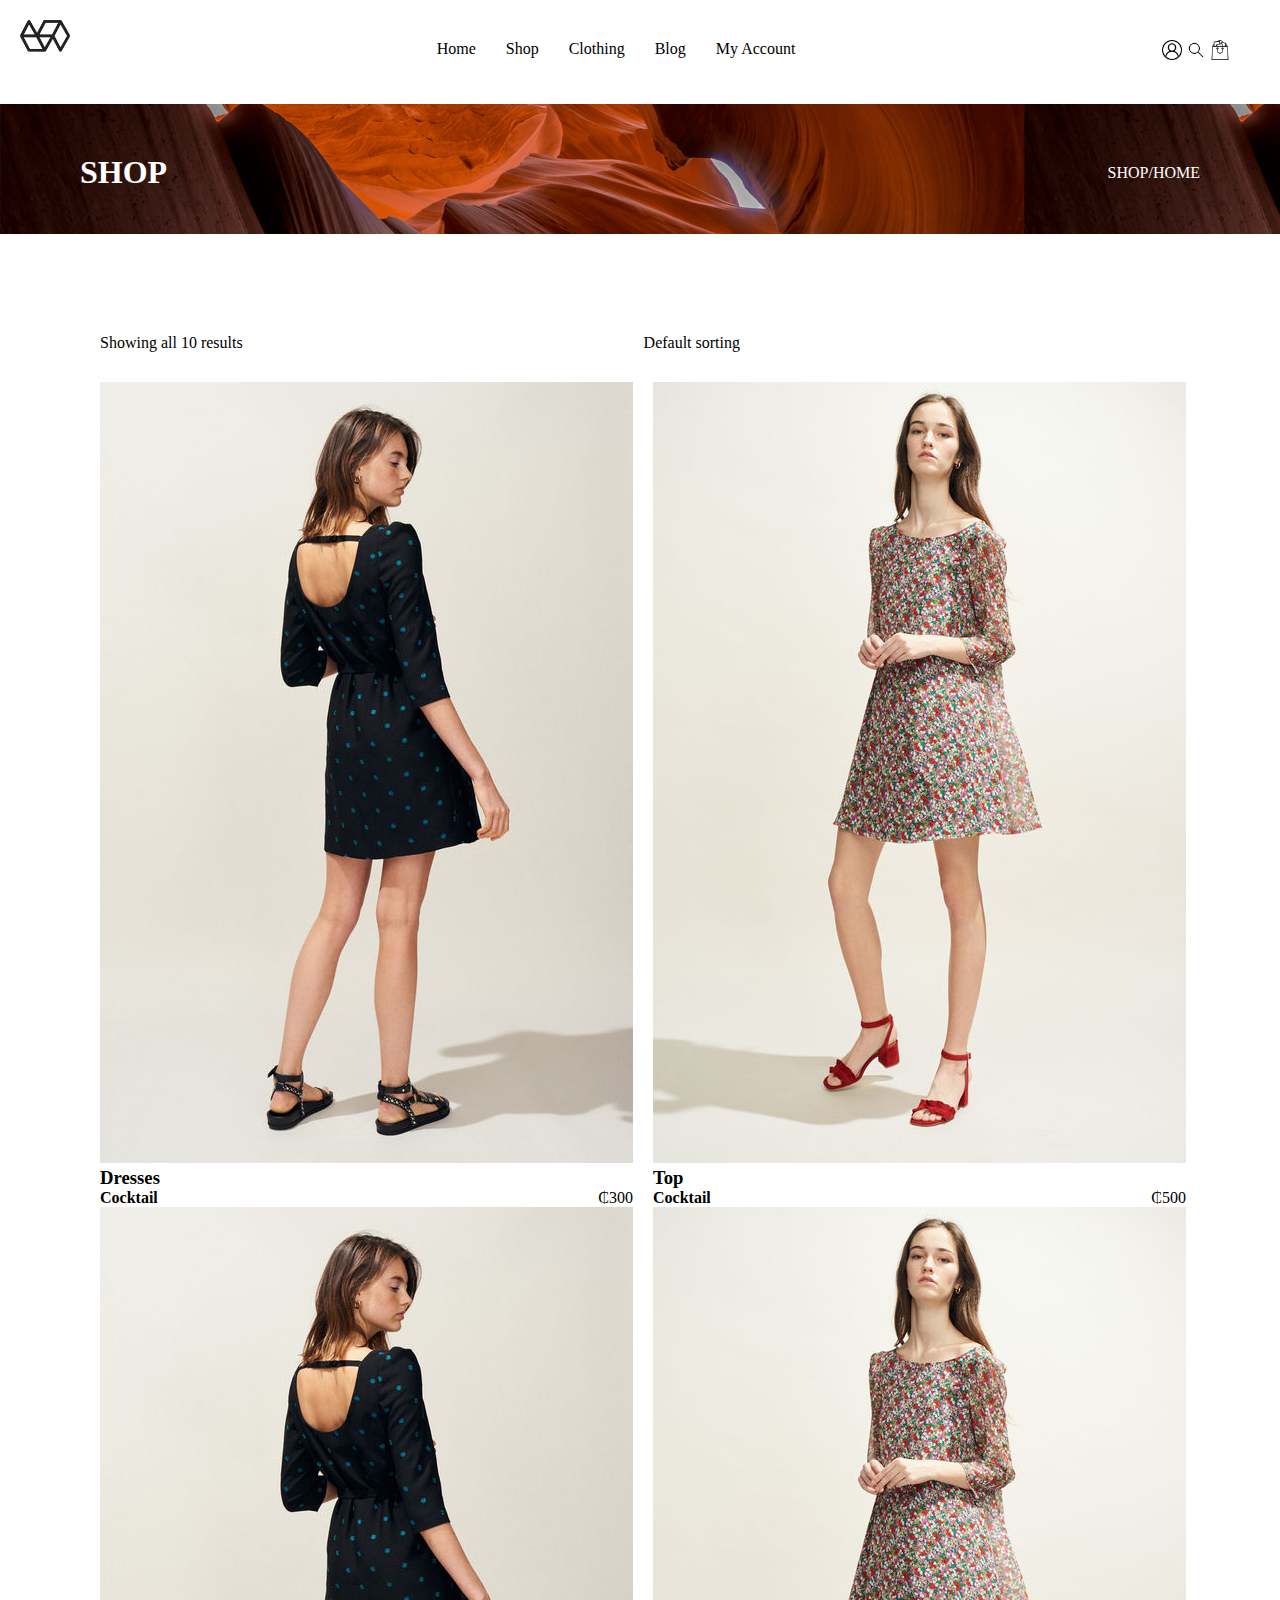
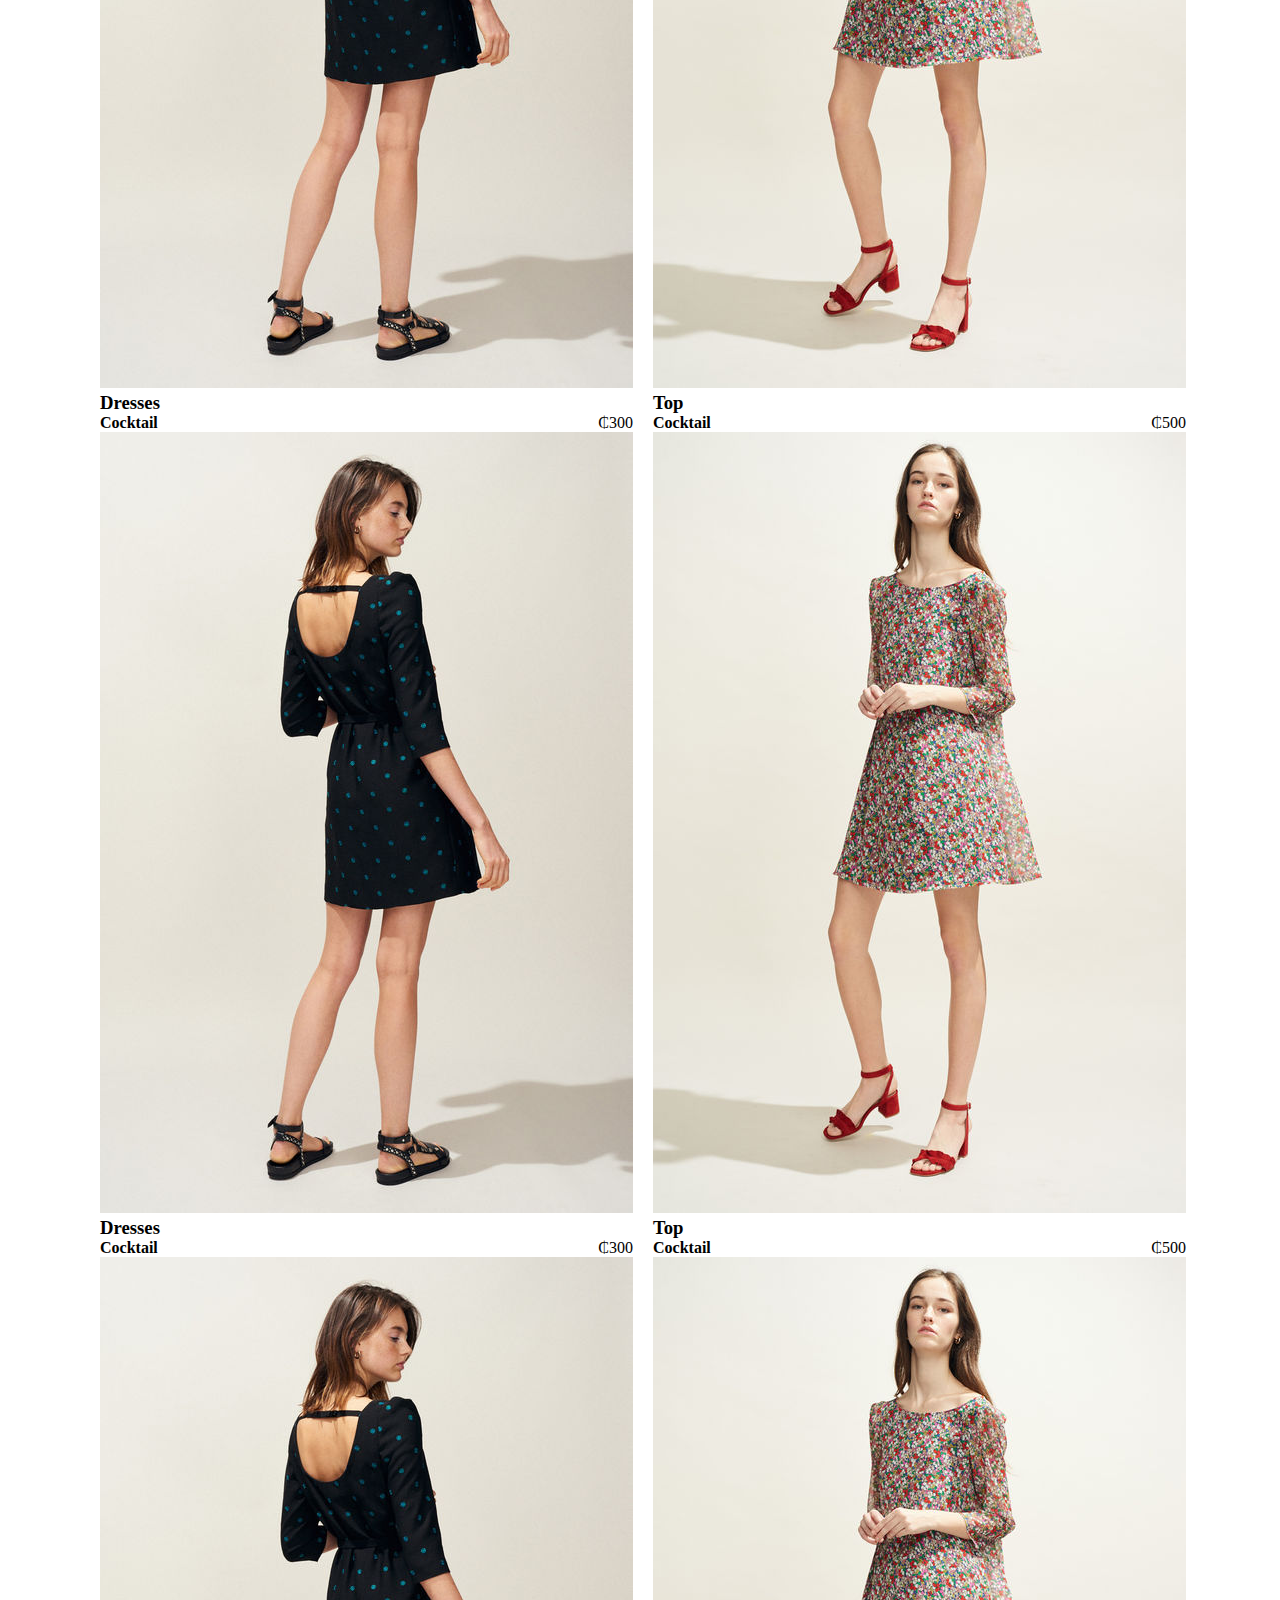
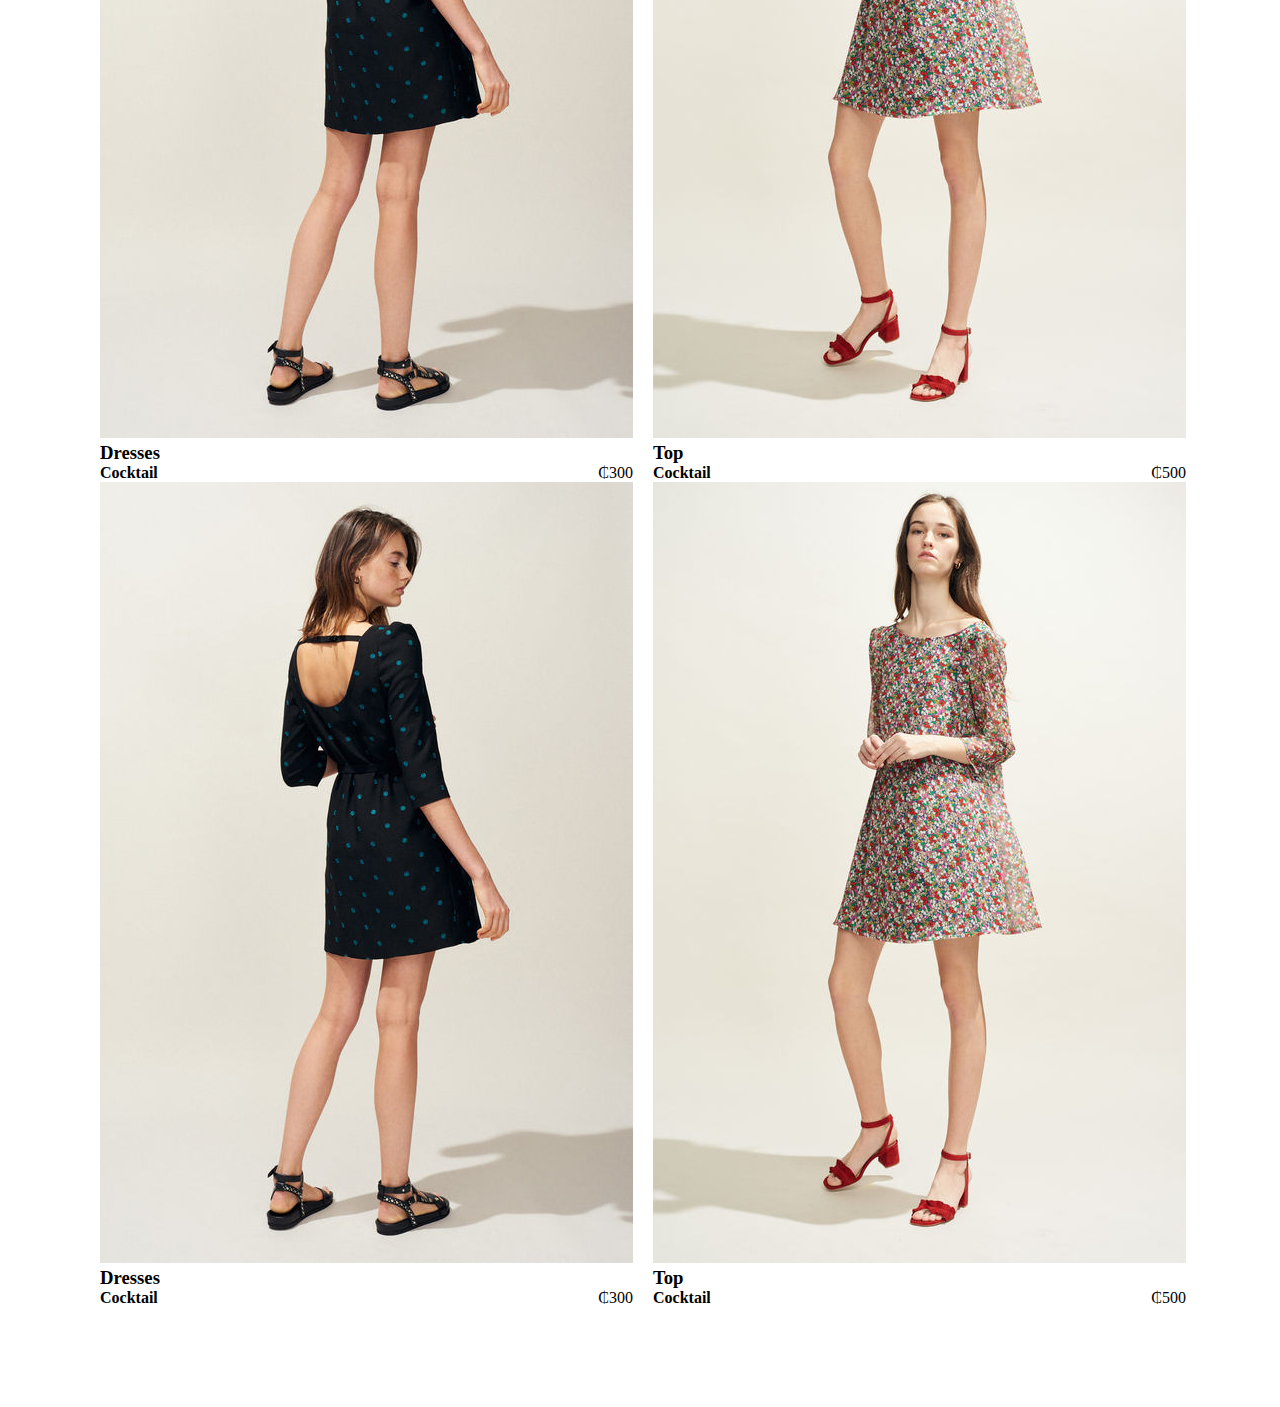
<file: shop.html>
<!DOCTYPE html>
<html lang="en">

<head>
    <meta charset="UTF-8">
    <meta name="viewport" content="width=device-width, initial-scale=1.0">
    <title>Shop</title>
    <link rel="preconnect" href="https://fonts.googleapis.com">
    <link rel="preconnect" href="https://fonts.gstatic.com" crossorigin>
    <link
        href="https://fonts.googleapis.com/css2?family=Open+Sans:ital,wght@0,300..800;1,300..800&family=Poppins:ital,wght@0,100;0,200;0,300;0,400;0,500;0,600;0,700;0,800;0,900;1,100;1,200;1,300;1,400;1,500;1,600;1,700;1,800;1,900&display=swap"
        rel="stylesheet">

    <link rel="stylesheet" href="./assets/CSS/style.css">
</head>

<body>
    
        <nav>

            <div class="logo">
                <img src="./assets/images/logo-dark.png" alt="logo">
            </div>
            <div>
                <ul class="nav-items">
                    <li class="list-items"><a href="./index.html">Home</a></li>
                    <li class="list-items"><a href="./shop.html">Shop</a></li>
                    <li class="list-items"><a href="#">Clothing</a></li>
                    <li class="list-items"><a href="#">Blog</a></li>
                    <li class="list-items"><a href="#">My Account</a></li>
                </ul>
            </div>
            <div class="nav-icons">
                <a href=""> <img src="./assets/images/user.png" alt="" width="20px" height="20px"></a>
                <a href=""> <img src="./assets/images/search.png" alt="" width="20px" height="20px"></a>
                <a href=""> <img src="./assets/images/shopping-bag.png" alt="" width="20px" height="20px"></a>
            </div>

        </nav>
        <header class="sh-header-section">
            <div class="sh-header">
                <h1>SHOP</h1>

                <P>SHOP/HOME</P>
            </div>

        </header>

        <section class="shop-list-section">
            <div class="shop-list">
                <p>Showing all 10 results</p>

                <p>Default sorting</p>
            </div>

            <div class="to-buy">
                <div>
                    <img src="./assets/images/beta3.jpg" alt="">
                    <h3>Dresses</h3>
                    <div class="sh-price">
                        <h4>Cocktail</h4>
                        <p>₵300</p>
                    </div>
                </div>
                <div>
                    <img src="./assets/images/beta6.jpg" alt="">
                    <h3>Top</h3>
                    <div class="sh-price">
                        <h4>Cocktail</h4>
                        <p>₵500</p>
                    </div>
                </div>
                <div>
                    <img src="./assets/images/beta3.jpg" alt="">
                    <h3>Dresses</h3>
                    <div class="sh-price">
                        <h4>Cocktail</h4>
                        <p>₵300</p>
                    </div>
                </div>
                <div>
                    <img src="./assets/images/beta6.jpg" alt="">
                    <h3>Top</h3>
                    <div class="sh-price">
                        <h4>Cocktail</h4>
                        <p>₵500</p>
                    </div>
                </div>
                <div>
                    <img src="./assets/images/beta3.jpg" alt="">
                    <h3>Dresses</h3>
                    <div class="sh-price">
                        <h4>Cocktail</h4>
                        <p>₵300</p>
                    </div>
                </div>
                <div>
                    <img src="./assets/images/beta6.jpg" alt="">
                    <h3>Top</h3>
                    <div class="sh-price">
                        <h4>Cocktail</h4>
                        <p>₵500</p>
                    </div>
                </div>
                <div>
                    <img src="./assets/images/beta3.jpg" alt="">
                    <h3>Dresses</h3>
                    <div class="sh-price">
                        <h4>Cocktail</h4>
                        <p>₵300</p>
                    </div>
                </div>
                <div>
                    <img src="./assets/images/beta6.jpg" alt="">
                    <h3>Top</h3>
                    <div class="sh-price">
                        <h4>Cocktail</h4>
                        <p>₵500</p>
                    </div>
                </div>
                <div>
                    <img src="./assets/images/beta3.jpg" alt="">
                    <h3>Dresses</h3>
                    <div class="sh-price">
                        <h4>Cocktail</h4>
                        <p>₵300</p>
                    </div>
                </div>
                <div>
                    <img src="./assets/images/beta6.jpg" alt="">
                    <h3>Top</h3>
                    <div class="sh-price">
                        <h4>Cocktail</h4>
                        <p>₵500</p>
                    </div>
                </div>
                

            </div>
            <!-- <aside>
                <div>
                    <div>
                        <h3>Average rating</h3>
                    <hr>
                    </div>
                    <p>(1)</p>
                    <div>
                        <img src="./assets/shop-images/star.png" alt="">
                        <img src="./assets/shop-images/star.png" alt="">
                        <img src="./assets/shop-images/star.png" alt="">
                        <img src="./assets/shop-images/star.png" alt="">
                        <img src="./assets/shop-images/star.png" alt="">
                    </div>
                </div>

            </aside> -->
        </section>

        

        
    
</body>

</html>
</file>
<file: assets/CSS/style.css>
* {
    margin: 0;
    padding: 0;
}

@import url('https://fonts.googleapis.com/css2?family=Poppins:ital,wght@0,100;0,200;0,300;0,400;0,500;0,600;0,700;0,800;0,900;1,100;1,200;1,300;1,400;1,500;1,600;1,700;1,800;1,900&display=swap');



header {
    width: 100%;
}

nav {
    display: flex;
    justify-content: space-between;
    padding: 20px;

}

.logo {
    width: 50px;
}

.logo img {
    width: 100%;
}

.nav-items {
    display: flex;
    gap: 30px;
    padding-top: 20px;

}

.nav-icons {
    padding-top: 20px;
    gap: 30px;
    margin-right: 30px;
}

.icons-1 {
    padding: 10px;
}

.list-items {
    list-style-type: none;
}

nav a {
    text-decoration: none;
    color: black;
}

.hero {
    background-image: url(../images/shop-hero-bg.jpg);
    background-repeat: no-repeat;
    background-position: center;
    background-size: cover;
    height: 100vh;
    width: 100%;

}


.text-hero {
    width: 50%;
    padding-top: 9em;
    padding-left: 3em;
    color: white;
}

.text-hero h1 {
    margin: 20px;
    font-size: 4rem;
}

.text-hero p {
    margin: 20px;
    font-size: 1.5rem;
}

.bt-hero {
    background-color: white;
    color: black;
    border: none;
    padding: 15px;
    border-radius: 10px;
    margin: 30px;
    font-weight: bold;
}

.a-section {
    display: flex;
    height: 100vh;
}

.main-section {
    margin-top: 10%;
}

.alpha-section {
    margin: 100px;
}


.ac-section {
    display: grid;
    grid-template-columns: 40% 30% 30%;
    grid-template-rows: 1fr;
    grid-column-gap: 20px;
    grid-row-gap: 0px;
    height: 300px;
}

.ac-section a {
    font-family: "Poppins";
    font-weight: 700;
    font-size: small;
}

.a-i {
    background-image: url(../images/model-a.jpg);
    background-repeat: no-repeat;
    background-position: center;
    background-size: cover;
    height: 100%;
    align-content: end;
    padding: 20px;
}

.b-i {
    background-image: url(../images/model-b.jpg);
    background-repeat: no-repeat;
    background-position: center;
    background-size: cover;
    height: 100%;
    align-content: end;
    padding: 20px;
}

.c-i {
    background-image: url(../images/model-c.jpg);
    background-repeat: no-repeat;
    background-position: center;
    background-size: cover;
    height: 100%;
    align-content: end;
    padding: 20px;
}

.beta-section {
    /* margin-top: 10%;
    margin-bottom: 10%; */
    margin: 100px;
}

.beta-container1 {
    display: grid;
    grid-template-columns: 40% 20% 40%;
    grid-template-rows: 1fr;
    /* grid-column-gap: 10px; */
    grid-row-gap: 0px;
    align-content: center;
    align-items: center;

}


.beta-hr {
    padding: 30px;
    font-family: "Poppins";
    font-size: medium;
}

.beta-container2 {
    width: 100%;
}

.beta-images {
    display: flex;
    justify-content: space-evenly;
    gap: 20px;
}

.beta-images img {
    width: 100%;
}

.beta-images h3 {
    font-size: small;
    color: rgb(158, 154, 154);
    margin-bottom: 1rem;
    font-family: "Open Sans";
}

.beta-images h4 {
    font-size: medium;
    font-family: "Poppins";

}

.price {
    display: flex;
    justify-content: space-between;
}

.gamma-section {
    background-color: rgba(255, 192, 203, 0.582);
    height: fit-content;
    width: 100%;
    margin: 0;

}

.gamma-container {
    display: flex;
    width: 100%;
    padding: 30px;
    gap: 10px;
    width: 100%;
}

.text-gamma {
    width: 50%;
    justify-content: center;
    align-content: center;
}

.text-gamma h2 {
    font-family: "Poppins";
    font-size: 3rem;
    margin-bottom: 1rem;
}

.text-gamma p {
    font-size: 1rem;
    line-height: 1.6;
    color: rgb(160, 153, 153);
    margin-bottom: 1rem;
}

.text-gamma button {
    padding: 15px;
    font-family: "Poppins";
    background-color: black;
    color: white;
    border-radius: 6px;
    border: none;
}


.image-gamma {
    width: 50%;
    position: relative;
}

.pic1 {
    position: absolute;
    z-index: 2;
    justify-items: center;
    align-items: center;
    margin-left: 15rem;
    margin-top: 10rem;
}

.delta-section {
    margin: 100px;
}

.client-section {
    margin-top: 10%;
    background-color: rgba(255, 192, 203, 0.582);
    height: 20vh;
    width: 100%;
}

.client-items {
    display: flex;
    justify-content: space-between;
    align-content: center;
    padding-top: 4%;
    padding-right: 2%;
    padding-left: 2%;

}

.blog-intro {
    margin-top: 7%;
    margin-left: 100px;
    margin-right: 100px;
}

.blog-section {
    margin-top: 10px;
    margin-left: 100px;
    margin-right: 100px;
}

.blog-container {
    height: 50vh;
    display: grid;
    grid-template-columns: repeat(3, 1fr);
    grid-template-rows: 1fr;
    grid-column-gap: 30px;
    grid-row-gap: 0px;
    justify-content: center;
}


.blog-container hr {
    width: 80%;
    margin-top: 10px;
    margin-bottom: 10px;
}


.blog-1 {
    padding: 20px;
    background-image: linear-gradient(rgba(77, 74, 74, 0.158), rgba(0, 0, 0, 0.5)), url(../images/businesswoman.jpg);
    background-position: center;
    background-repeat: no-repeat;
    background-size: contain;
    align-content: end;
    background-size: 100% 100%;

}

.blog-2 {
    padding: 20px;
    background-image: linear-gradient(rgba(77, 74, 74, 0.158), rgba(0, 0, 0, 0.5)), url(../images/work.jpg);
    background-position: center;
    background-repeat: no-repeat;
    background-size: contain;
    align-content: end;
    background-size: 100% 100%;
}

.blog-3 {
    padding: 20px;
    background-image: linear-gradient(rgba(77, 74, 74, 0.158), rgba(0, 0, 0, 0.5)), url(../images/yoga.jpg);
    background-position: center;
    background-repeat: no-repeat;
    background-size: contain;
    align-content: end;
    background-size: 100% 100%;
}

.blog-container a {
    text-decoration: none;
    color: rgb(255, 255, 255);
    font-family: "Open Sans";
    font-size: medium;
    font-weight: 600;
}

.blog-container p {
    color: white;
    padding: 5px;
}

.meta {
    display: flex;
    justify-content: space-between;
}

.blog-section {
    margin-bottom: 10%;
}

.gallery {
    width: 100%;
}

.gallery-container {
    height: 200px;
    display: flex;
    justify-content: center;

}

footer {
    background-color: black;
    /* width: 100%; */

}

.ft-a {
    display: flex;
    justify-content: space-between;
    color: rgb(100, 97, 97);
}

.ft-a p {
    margin: 30px;
    font-family: "Poppins";
    font-size: medium;
    font-weight: 600;
}

.ft-a button {
    padding: 10px;
    font-family: "Poppins";
    font-weight: 600;
    background-color: rgb(255, 255, 255);
    color: rgb(0, 0, 0);
    border-radius: 6px;
    border: none;
    margin: 30px;
    width: 10%;
}

.ft-bottom {
    border-top: 1px solid gray;
    border-bottom: 1px solid gray;
    display: flex;
    justify-content: space-evenly;
    padding-top: 5%;
    padding-bottom: 5%;
    align-content: center;


}

.ft-bottom a {
    color: white;
    text-decoration: none;
    line-height: 1.6;
    padding-left: 10px;
    color: rgb(116, 97, 97);
}

.ft-bottom h2 {
    color: gray;
    font-size: medium;
    padding-bottom: 15px;
}

.ft-icons {}

.ft-bottom i {
    display: flex;
    color: gray;
    line-height: 1.6;
    font-size: small;
    justify-content: space-between;
}

.ft-form {
    gap: 0;
}

.ft-bottom input {
    padding: 12px;
    /* width: 60%; */
}

.ft-bottom button {
    background-color: rgba(255, 255, 255, 0);
    padding: 13px;
    border-bottom-right-radius: 4px;
    border-top-right-radius: 4px;
    border: none;
    margin-top: 2px;

}

.cp p {
    padding: 30px;
    color: gray;
    text-align: center;
}

.sh-header-section {
    background-image: url(../shop-images/page-header-bg.png);
    height: 130px;
    color: white;
}

.sh-header {
    display: flex;
    justify-content: space-between;
    margin-left: 30px;
    margin-right: 30px;
    margin-top: 20px;
    align-items: center;
    padding: 50px;
}

/* .sh-header h1
.sh-header p {
    

} */

.shop-list-section {
    margin: 100px;
    width: 50%;
}

.shop-list {
    width: 100%;
    display: flex;
    justify-content: space-between;
    margin-bottom: 30px;
}

.to-buy {
    display: grid;
    grid-template-columns: repeat(2, 1fr);
    grid-template-rows: repeat(5, 1fr);
    grid-column-gap: 20px;
    grid-row-gap: 0px;

}

.sh-price {
    display: flex;
    justify-content: space-between;
}

aside {
    width: 40%;
}
</file>
